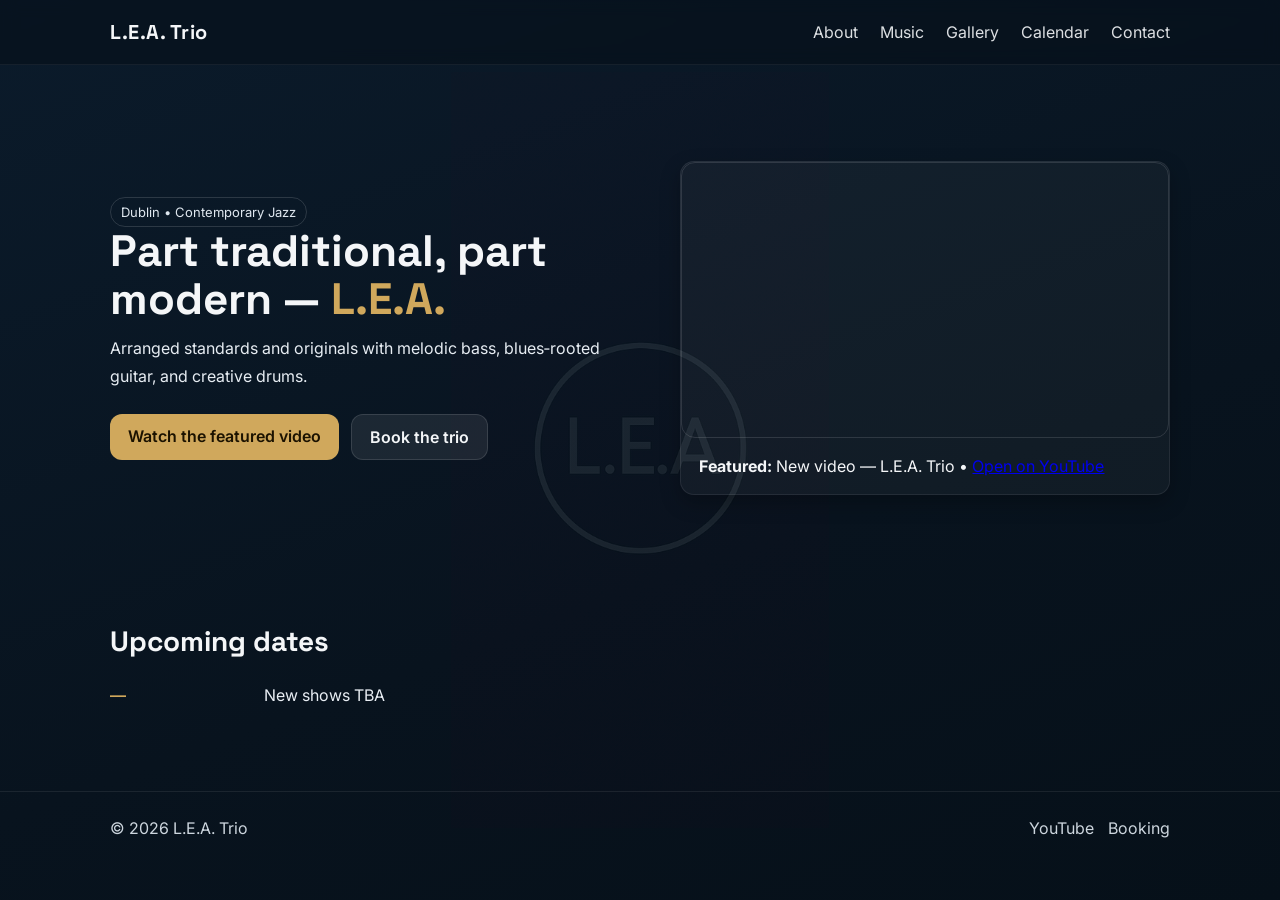
<file: index.html>
<!DOCTYPE html>
<html lang="en">
<head>
  <meta charset="UTF-8" />
  <meta name="viewport" content="width=device-width, initial-scale=1" />
  <title>L.E.A. Trio — Contemporary Jazz (Dublin)</title>
  <meta name="description" content="L.E.A. Trio — contemporary jazz from Dublin. Arranged standards and originals with melodic bass, blues‑rooted guitar, and creative drums." />
  <link rel="preconnect" href="https://fonts.gstatic.com" crossorigin>
  <link rel="stylesheet" href="styles.css" />
  <style>
    body::before {
      content: "";
      position: fixed;
      inset: 0;
      background: url('images/LEA_logo_circle.png') no-repeat center center;
      background-size: 42vmin;
      opacity: 0.08;
      z-index: 0;
    }
    body > * { position: relative; z-index: 1; }
  </style>
</head>
<body>
  <header class="header">
    <div class="container nav">
      <div class="brand"><a href="index.html">L.E.A. Trio</a></div>
      <nav class="menu">
        <a href="about.html">About</a>
        <a href="music.html">Music</a>
        <a href="gallery.html">Gallery</a>
        <a href="calendar.html">Calendar</a>
        <a href="contact.html">Contact</a>
      </nav>
    </div>
  </header>

  <main>
    <section class="hero">
      <div class="container hero-inner">
        <div>
          <span class="badge">Dublin • Contemporary Jazz</span>
          <h1>Part traditional, part modern — <strong>L.E.A.</strong></h1>
          <p>Arranged standards and originals with melodic bass, blues‑rooted guitar, and creative drums.</p>
          <div class="cta">
            <a class="button primary" href="#video">Watch the featured video</a>
            <a class="button secondary" href="contact.html">Book the trio</a>
          </div>
        </div>
        <div class="card">
          <div class="embed">
            <iframe id="video" src="https://www.youtube.com/embed/flmJ1_7CMQ0" title="L.E.A. Trio — Featured Video" frameborder="0" allow="accelerometer; autoplay; clipboard-write; encrypted-media; gyroscope; picture-in-picture; web-share" allowfullscreen></iframe>
          </div>
          <div class="card-body">
            <strong>Featured:</strong> New video — L.E.A. Trio • <a href="https://www.youtube.com/watch?v=flmJ1_7CMQ0" target="_blank" rel="noopener">Open on YouTube</a>
          </div>
        </div>
      </div>
    </section>

    <section class="section">
      <div class="container">
        <h2>Upcoming dates</h2>
        <ul class="gigs">
          <li>
            <div class="date">—</div>
            <div class="venue">New shows TBA</div>
            <div class="city"></div>
          </li>
        </ul>
      </div>
    </section>
  </main>

  <footer class="footer">
    <div class="container" style="display:flex;justify-content:space-between;align-items:center;gap:16px;flex-wrap:wrap;">
      <div>© <span id="year"></span> L.E.A. Trio</div>
      <div style="display:flex;gap:14px;">
        <a href="music.html">YouTube</a>
        <a href="contact.html">Booking</a>
      </div>
    </div>
  </footer>
  <script>document.getElementById('year').textContent = new Date().getFullYear();</script>
</body>
</html>
</file>
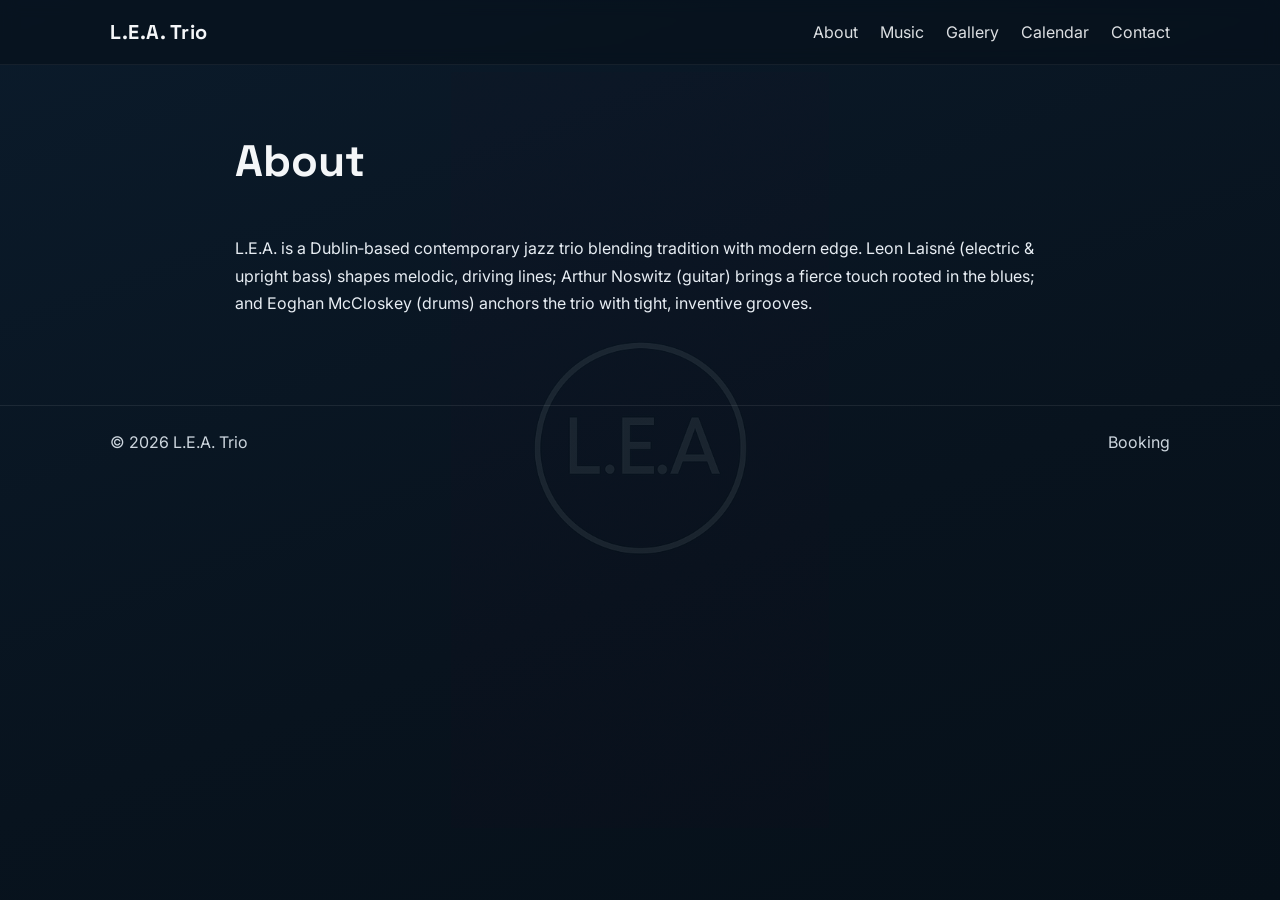
<file: about.html>
<!DOCTYPE html>
<html lang="en">
<head>
  <meta charset="UTF-8" />
  <meta name="viewport" content="width=device-width, initial-scale=1" />
  <title>About — L.E.A. Trio</title>
  <meta name="description" content="L.E.A. is a Dublin‑based contemporary jazz trio blending tradition with a modern edge." />
  <link rel="preconnect" href="https://fonts.gstatic.com" crossorigin>
  <link rel="stylesheet" href="styles.css" />
  <style>
    /* Background logo pulled from /images */
    body::before {
      content: "";
      position: fixed;
      inset: 0;
      background: url('images/LEA_logo_circle.png') no-repeat center center;
      background-size: 42vmin;
      opacity: 0.08;
      z-index: 0;
    }
    body > * { position: relative; z-index: 1; }
  </style>
</head>
<body>
  <header class="header">
    <div class="container nav">
      <div class="brand"><a href="index.html">L.E.A. Trio</a></div>
      <nav class="menu">
        <a href="about.html">About</a>
        <a href="music.html">Music</a>
        <a href="gallery.html">Gallery</a>
        <a href="calendar.html">Calendar</a>
        <a href="contact.html">Contact</a>
      </nav>
    </div>
  </header>

  <main>
    <section class="section">
      <div class="container" style="display:grid;gap:22px;max-width:850px;">
        <h1>About</h1>
        <p>L.E.A. is a Dublin‑based contemporary jazz trio blending tradition with modern edge. Leon Laisné (electric &amp; upright bass) shapes melodic, driving lines; Arthur Noswitz (guitar) brings a fierce touch rooted in the blues; and Eoghan McCloskey (drums) anchors the trio with tight, inventive grooves.</p>
      </div>
    </section>
  </main>

  <footer class="footer">
    <div class="container" style="display:flex;justify-content:space-between;align-items:center;gap:16px;flex-wrap:wrap;">
      <div>© <span id="year"></span> L.E.A. Trio</div>
      <div style="display:flex;gap:14px;"><a href="contact.html">Booking</a></div>
    </div>
  </footer>
  <script>document.getElementById('year').textContent = new Date().getFullYear();</script>
</body>
</html>
</file>
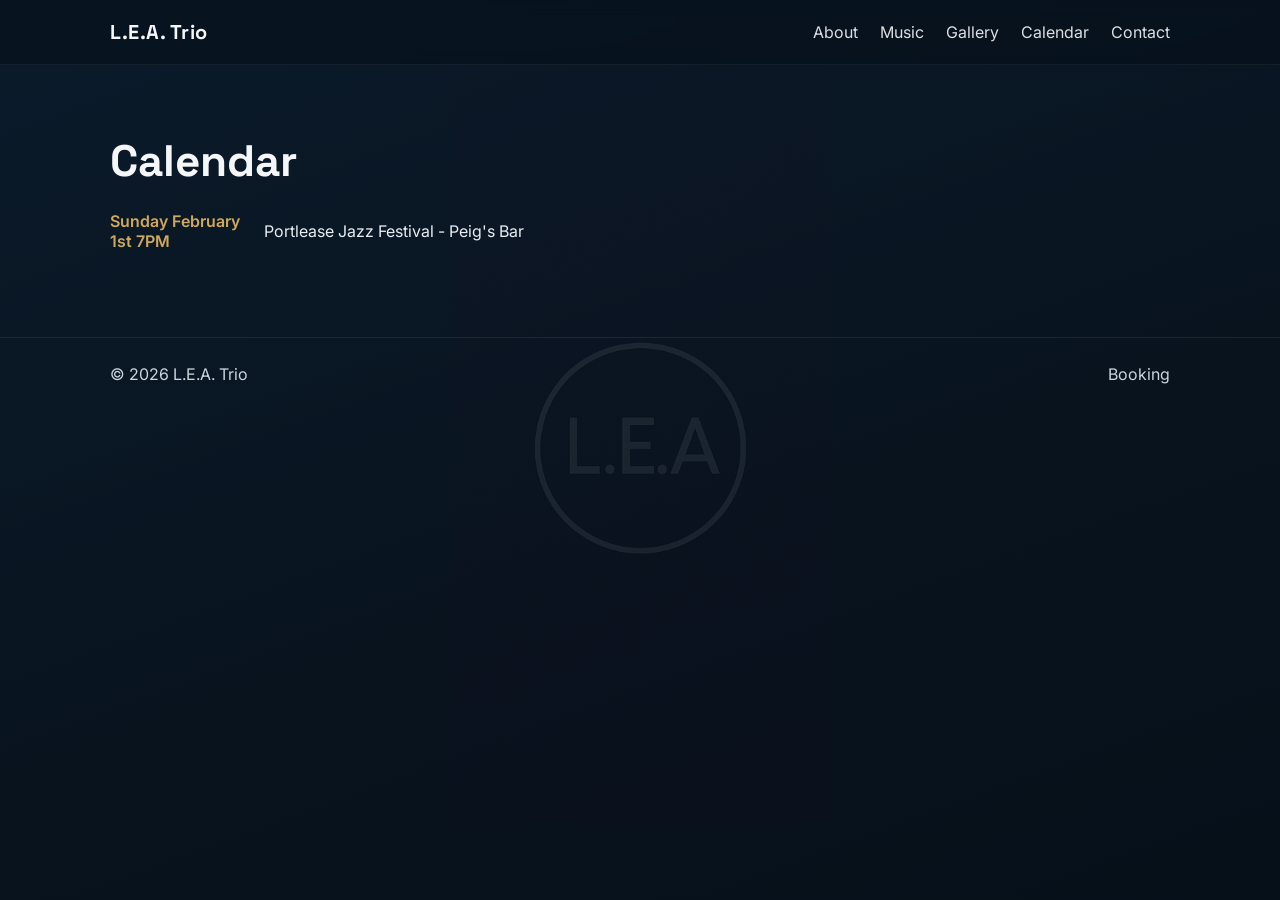
<file: calendar.html>
<!DOCTYPE html>
<html lang="en">
<head>
  <meta charset="UTF-8" />
  <meta name="viewport" content="width=device-width, initial-scale=1" />
  <title>Calendar — L.E.A. Trio</title>
  <meta name="description" content="Upcoming gigs for L.E.A. Trio." />
  <link rel="preconnect" href="https://fonts.gstatic.com" crossorigin>
  <link rel="stylesheet" href="styles.css" />
  <style>
    /* Background logo pulled from /images */
    body::before {
      content: "";
      position: fixed;
      inset: 0;
      background: url('images/LEA_logo_circle.png') no-repeat center center;
      background-size: 42vmin;
      opacity: 0.08;
      z-index: 0;
    }
    body > * { position: relative; z-index: 1; }
  </style>
</head>
<body>
  <header class="header">
    <div class="container nav">
      <div class="brand"><a href="index.html">L.E.A. Trio</a></div>
      <nav class="menu">
        <a href="about.html">About</a>
        <a href="music.html">Music</a>
        <a href="gallery.html">Gallery</a>
        <a href="calendar.html">Calendar</a>
        <a href="contact.html">Contact</a>
      </nav>
    </div>
  </header>

  <main>
    <section class="section">
      <div class="container">
        <h1>Calendar</h1>
        <ul class="gigs">
          <li>
            <div class="date">Sunday February 1st 7PM</div>
            <div class="venue">Portlease Jazz Festival - Peig's Bar</div>
            <div class="city"></div>
          </li>
        </ul>
      </div>
    </section>
  </main>

  <footer class="footer">
    <div class="container" style="display:flex;justify-content:space-between;align-items:center;gap:16px;flex-wrap:wrap;">
      <div>© <span id="year"></span> L.E.A. Trio</div>
      <div style="display:flex;gap:14px;"><a href="contact.html">Booking</a></div>
    </div>
  </footer>
  <script>document.getElementById('year').textContent = new Date().getFullYear();</script>
</body>
</html>
</file>
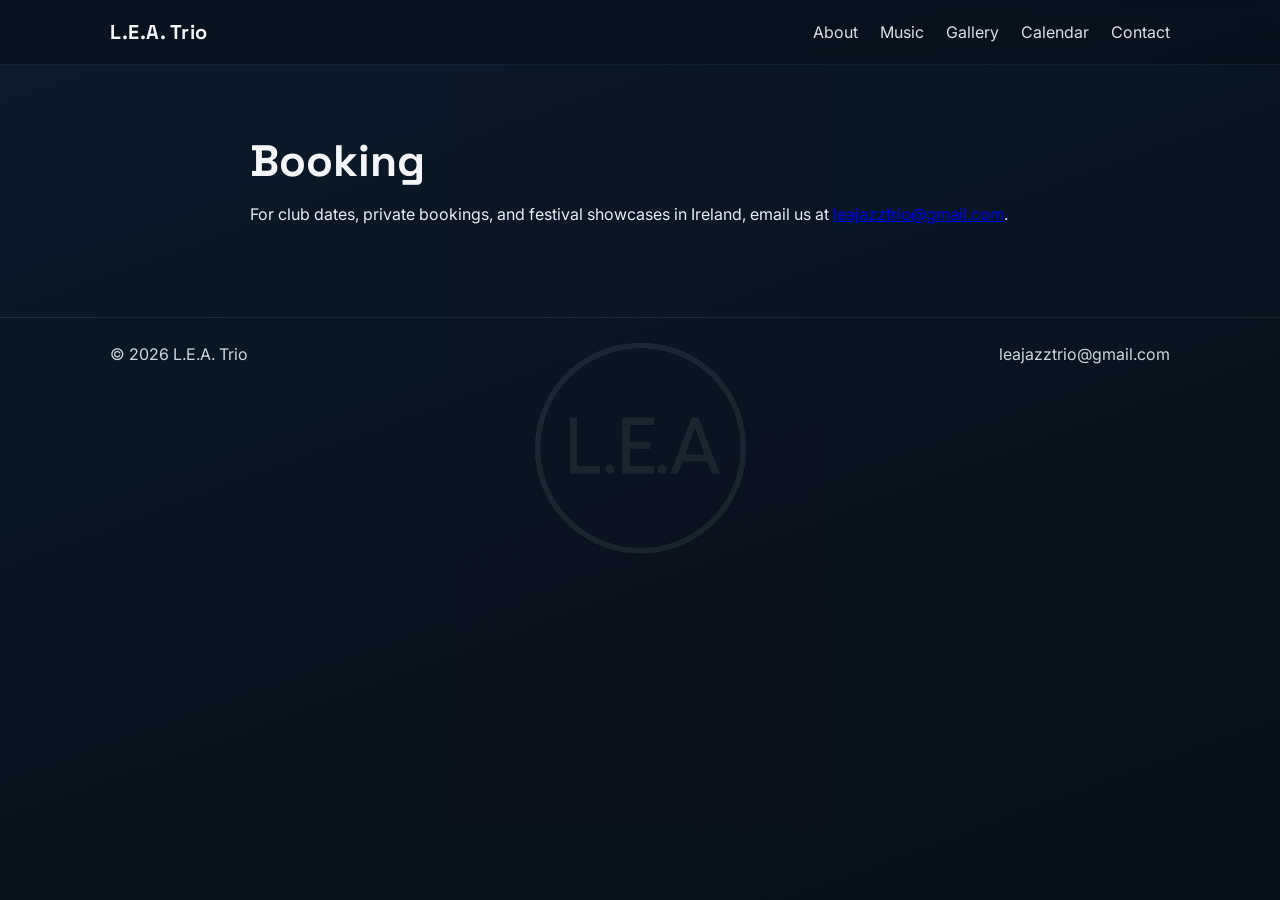
<file: contact.html>
<!DOCTYPE html>
<html lang="en">
<head>
  <meta charset="UTF-8" />
  <meta name="viewport" content="width=device-width, initial-scale=1" />
  <title>Contact — L.E.A. Trio</title>
  <meta name="description" content="Book L.E.A. Trio for club dates and private events in Ireland." />
  <link rel="preconnect" href="https://fonts.gstatic.com" crossorigin>
  <link rel="stylesheet" href="styles.css" />
  <style>
    /* Background logo pulled from /images */
    body::before {
      content: "";
      position: fixed;
      inset: 0;
      background: url('images/LEA_logo_circle.png') no-repeat center center;
      background-size: 42vmin;
      opacity: 0.08;
      z-index: 0;
    }
    body > * { position: relative; z-index: 1; }
  </style>
</head>
<body>
  <header class="header">
    <div class="container nav">
      <div class="brand"><a href="index.html">L.E.A. Trio</a></div>
      <nav class="menu">
        <a href="about.html">About</a>
        <a href="music.html">Music</a>
        <a href="gallery.html">Gallery</a>
        <a href="calendar.html">Calendar</a>
        <a href="contact.html">Contact</a>
      </nav>
    </div>
  </header>

  <main>
    <section class="section">
      <div class="container" style="max-width:820px;">
        <h1>Booking</h1>
        <p>For club dates, private bookings, and festival showcases in Ireland, email us at <a href="mailto:leajazztrio@gmail.com">leajazztrio@gmail.com</a>.</p>
      </div>
    </section>
  </main>

  <footer class="footer">
    <div class="container" style="display:flex;justify-content:space-between;align-items:center;gap:16px;flex-wrap:wrap;">
      <div>© <span id="year"></span> L.E.A. Trio</div>
      <div style="display:flex;gap:14px;"><a href="mailto:leajazztrio@gmail.com">leajazztrio@gmail.com</a></div>
    </div>
  </footer>
  <script>document.getElementById('year').textContent = new Date().getFullYear();</script>
</body>
</html>
</file>
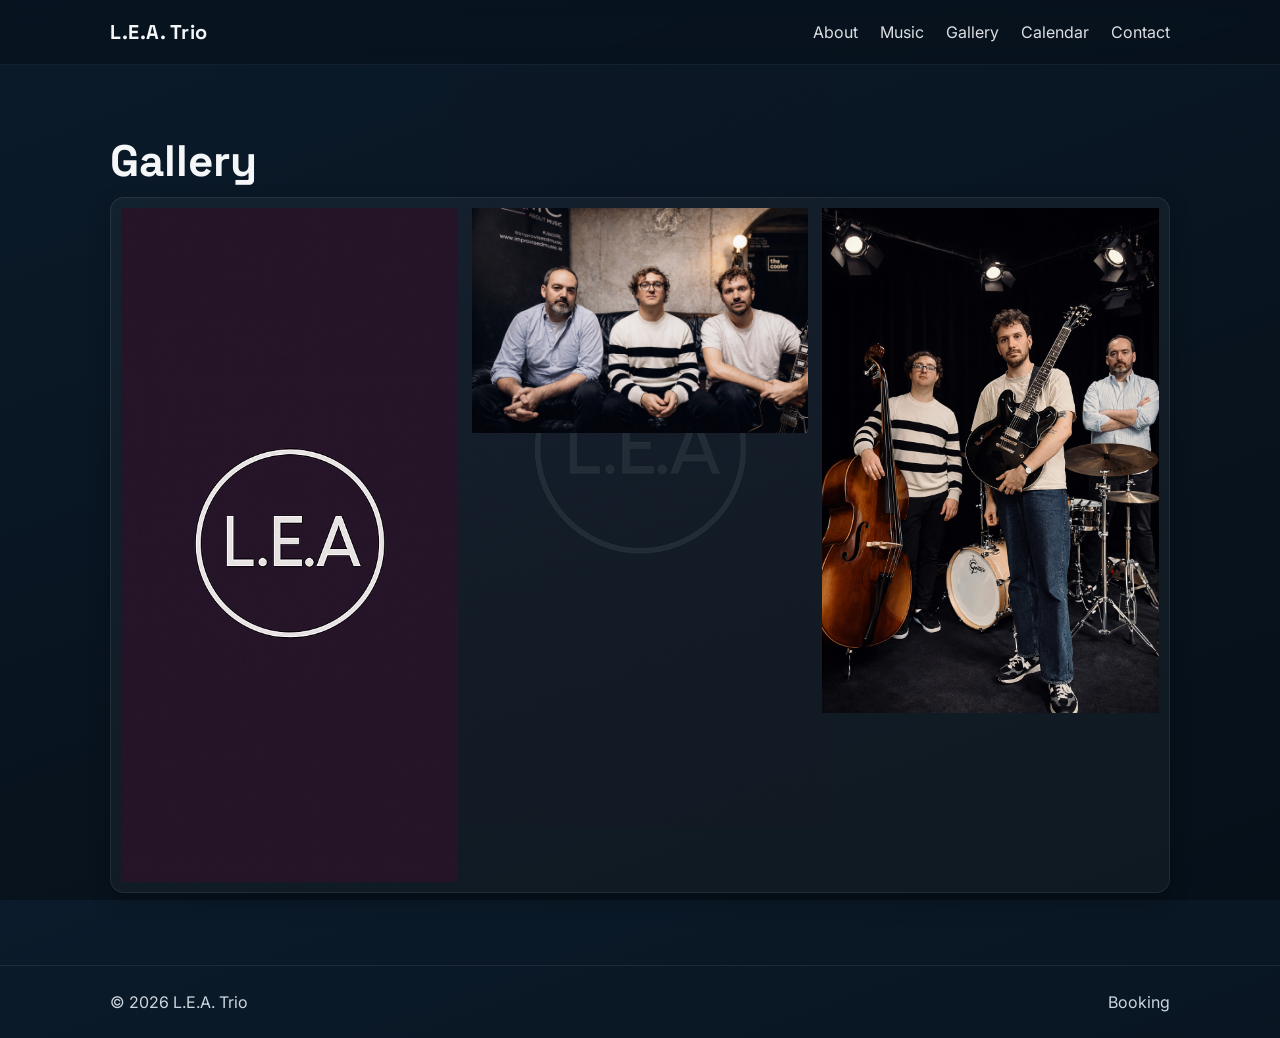
<file: gallery.html>
<!DOCTYPE html>
<html lang="en">
<head>
  <meta charset="UTF-8" />
  <meta name="viewport" content="width=device-width, initial-scale=1" />
  <title>Gallery — L.E.A. Trio</title>
  <meta name="description" content="Photos from L.E.A. Trio." />
  <link rel="preconnect" href="https://fonts.gstatic.com" crossorigin>
  <link rel="stylesheet" href="styles.css" />
  <style>
    /* Background logo pulled from /images */
    body::before {
      content: "";
      position: fixed;
      inset: 0;
      background: url('images/LEA_logo_circle.png') no-repeat center center;
      background-size: 42vmin;
      opacity: 0.08;
      z-index: 0;
    }
    body > * { position: relative; z-index: 1; }
  </style>
</head>
<body>
  <header class="header">
    <div class="container nav">
      <div class="brand"><a href="index.html">L.E.A. Trio</a></div>
      <nav class="menu">
        <a href="about.html">About</a>
        <a href="music.html">Music</a>
        <a href="gallery.html">Gallery</a>
        <a href="calendar.html">Calendar</a>
        <a href="contact.html">Contact</a>
      </nav>
    </div>
  </header>

  <main>
    <section class="section">
      <div class="container">
        <h1>Gallery</h1>
        <div class="card" style="padding:10px;">
          <div style="display:grid;gap:14px;grid-template-columns:repeat(auto-fill,minmax(260px,1fr));">
            <!-- Use images/ paths -->
            <img src="images/LEA_logo_circle.png" alt="L.E.A. logo"/>
            <img src="images/SittingBlack.png" alt="L.E.A. Trio — seated"/>
            <img src="images/colorInstr.png" alt="L.E.A. Trio — color instruments"/>
          </div>
        </div>
      </div>
    </section>
  </main>

  <footer class="footer">
    <div class="container" style="display:flex;justify-content:space-between;align-items:center;gap:16px;flex-wrap:wrap;">
      <div>© <span id="year"></span> L.E.A. Trio</div>
      <div style="display:flex;gap:14px;"><a href="contact.html">Booking</a></div>
    </div>
  </footer>
  <script>document.getElementById('year').textContent = new Date().getFullYear();</script>
</body>
</html>
</file>
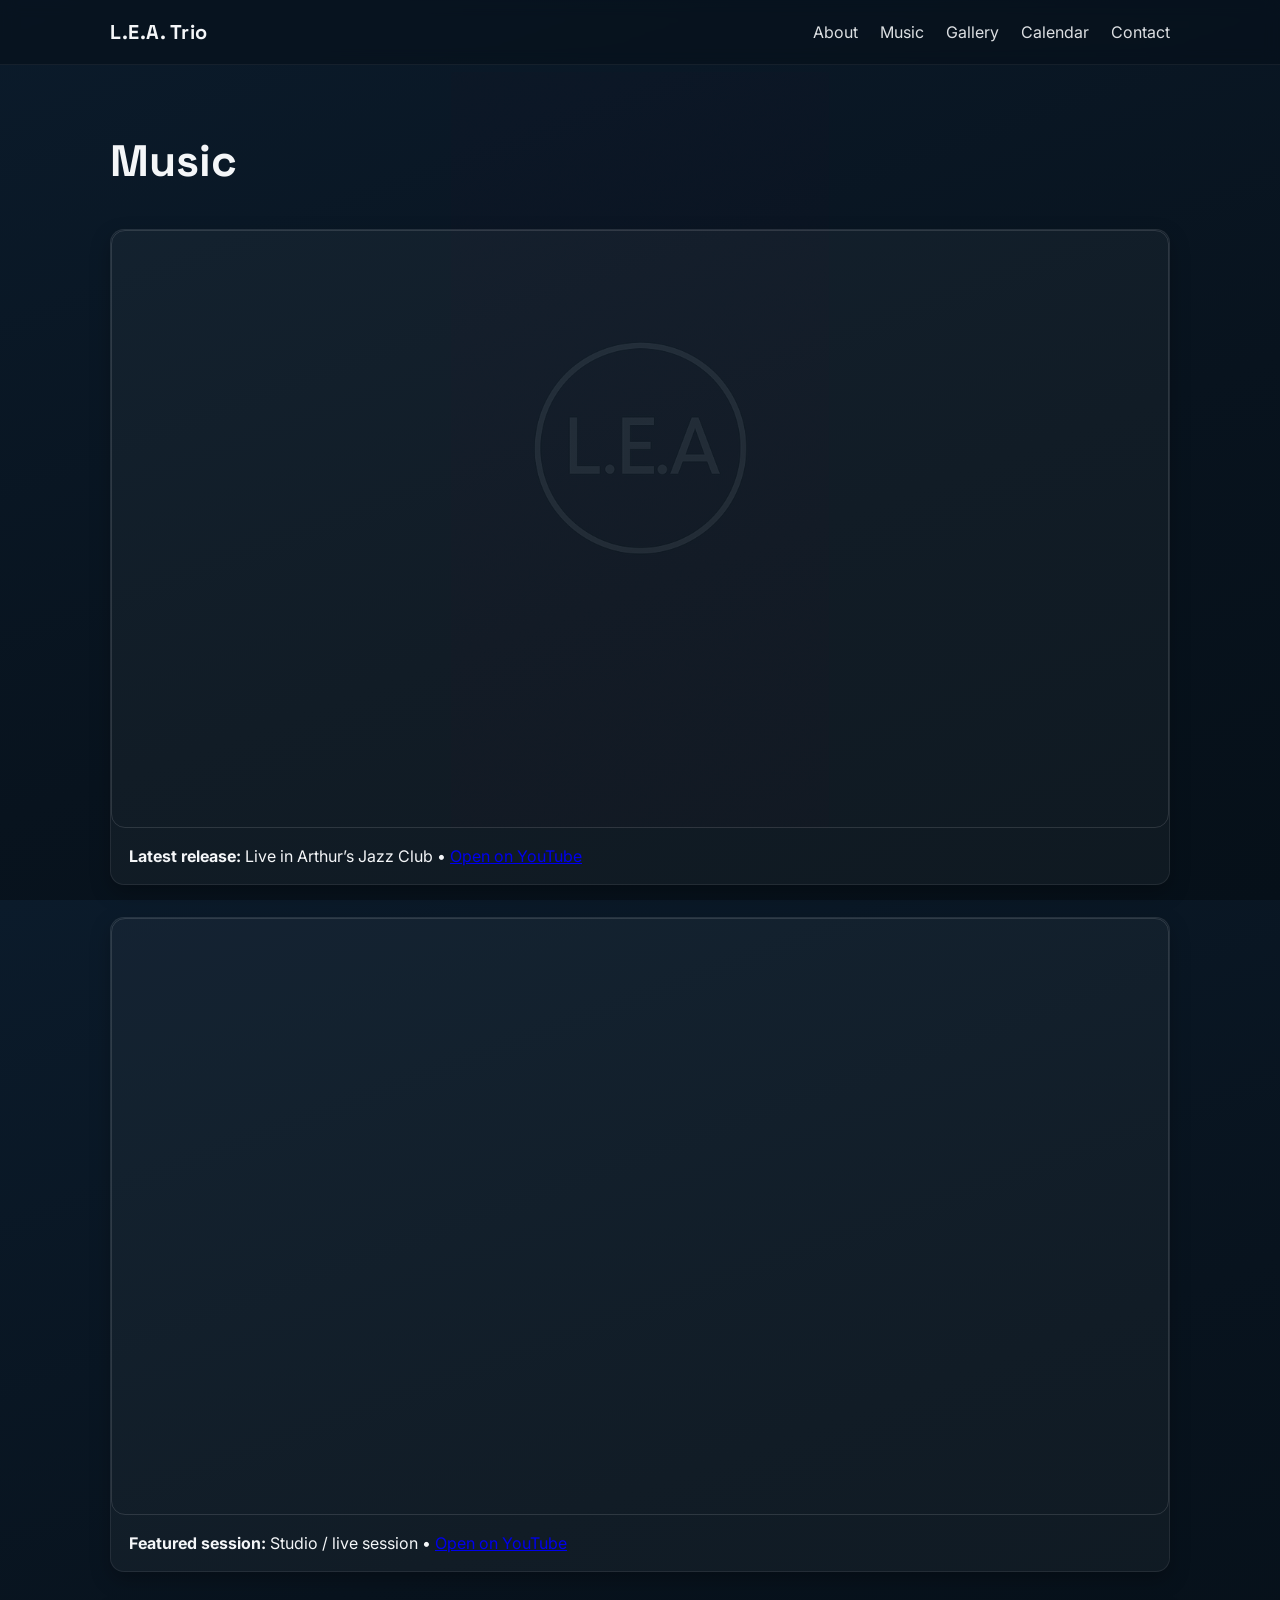
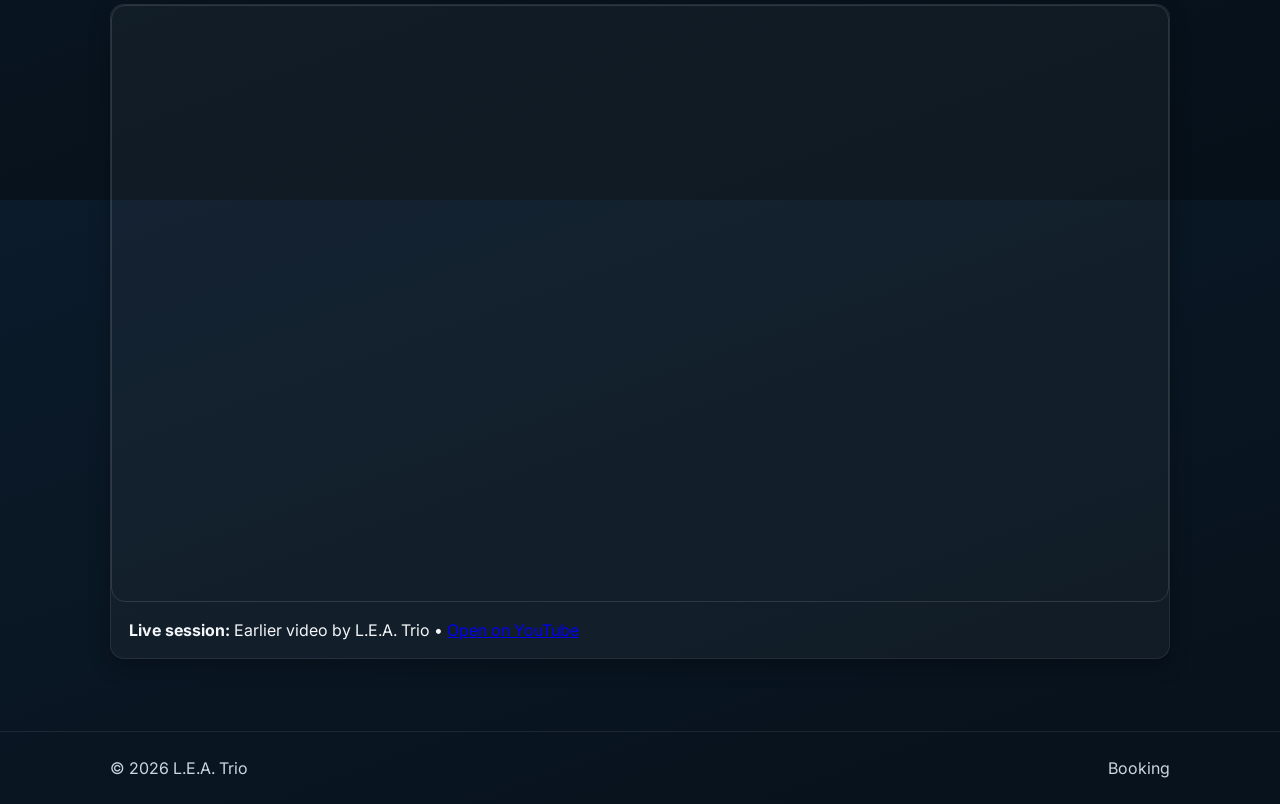
<file: music.html>
<!DOCTYPE html>
<html lang="en">
<head>
  <meta charset="UTF-8" />
  <meta name="viewport" content="width=device-width, initial-scale=1" />
  <title>Music — L.E.A. Trio</title>
  <meta name="description" content="Watch L.E.A. Trio videos and sessions." />
  <link rel="stylesheet" href="styles.css" />
  <style>
    body::before {
      content: "";
      position: fixed;
      inset: 0;
      background: url('images/LEA_logo_circle.png') no-repeat center center;
      background-size: 42vmin;
      opacity: 0.08;
      z-index: 0;
    }
    body > * { position: relative; z-index: 1; }
  </style>
</head>
<body>
  <header class="header">
    <div class="container nav">
      <div class="brand"><a href="index.html">L.E.A. Trio</a></div>
      <nav class="menu">
        <a href="about.html">About</a>
        <a href="music.html">Music</a>
        <a href="gallery.html">Gallery</a>
        <a href="calendar.html">Calendar</a>
        <a href="contact.html">Contact</a>
      </nav>
    </div>
  </header>

  <main>
    <section class="section">
      <div class="container" style="display:grid; gap:32px;">
        <h1>Music</h1>

        <!-- Latest video -->
        <div class="card">
          <div class="embed">
            <iframe
              src="https://www.youtube.com/embed/flmJ1_7CMQ0"
              title="L.E.A. Trio — Live in Arthur's Jazz Club"
              frameborder="0"
              allow="accelerometer; autoplay; clipboard-write; encrypted-media; gyroscope; picture-in-picture; web-share"
              allowfullscreen>
            </iframe>
          </div>
          <div class="card-body">
            <strong>Latest release:</strong> Live in Arthur’s Jazz Club •
            <a href="https://www.youtube.com/watch?v=flmJ1_7CMQ0" target="_blank" rel="noopener">
              Open on YouTube
            </a>
          </div>
        </div>

        <!-- Second video -->
        <div class="card">
          <div class="embed">
            <iframe
              src="https://www.youtube.com/embed/kkVAJBPhgbA"
              title="L.E.A. Trio — Featured Session"
              frameborder="0"
              allow="accelerometer; autoplay; clipboard-write; encrypted-media; gyroscope; picture-in-picture; web-share"
              allowfullscreen>
            </iframe>
          </div>
          <div class="card-body">
            <strong>Featured session:</strong> Studio / live session •
            <a href="https://www.youtube.com/watch?v=kkVAJBPhgbA" target="_blank" rel="noopener">
              Open on YouTube
            </a>
          </div>
        </div>

        <!-- Third video -->
        <div class="card">
          <div class="embed">
            <iframe
              src="https://www.youtube.com/embed/PfvEWTZsN_M"
              title="L.E.A. Trio — Live Session"
              frameborder="0"
              allow="accelerometer; autoplay; clipboard-write; encrypted-media; gyroscope; picture-in-picture; web-share"
              allowfullscreen>
            </iframe>
          </div>
          <div class="card-body">
            <strong>Live session:</strong> Earlier video by L.E.A. Trio •
            <a href="https://www.youtube.com/watch?v=PfvEWTZsN_M" target="_blank" rel="noopener">
              Open on YouTube
            </a>
          </div>
        </div>

      </div>
    </section>
  </main>

  <footer class="footer">
    <div class="container" style="display:flex;justify-content:space-between;align-items:center;gap:16px;flex-wrap:wrap;">
      <div>© <span id="year"></span> L.E.A. Trio</div>
      <div><a href="contact.html">Booking</a></div>
    </div>
  </footer>

  <script>
    document.getElementById('year').textContent = new Date().getFullYear();
  </script>
</body>
</html>
</file>
<file: styles.css>
@import url('https://fonts.googleapis.com/css2?family=Inter:wght@300;400;500;600&family=Space+Grotesk:wght@400;600;700&display=swap');
:root {
  --bg: #0B1B2B;
  --bg-alt: #0E3B2E;
  --fg: #F4F6F8;
  --ink: #0F1216;
  --accent: #D0A85C;
  --muted: #9AA4AD;
  --maxw: 1100px;
  --radius: 14px;
  --shadow: 0 8px 20px rgba(0,0,0,.25);
}
* { box-sizing: border-box; }
html, body { height: 100%; }
body {
  margin: 0;
  font-family: Inter, system-ui, -apple-system, Segoe UI, Roboto, Helvetica, Arial, "Apple Color Emoji", "Segoe UI Emoji";
  color: var(--fg);
  background: linear-gradient(160deg, var(--bg) 0%, #08131E 60%, #061019 100%);
}
img { max-width: 100%; display: block; }
.container { width: 100%; max-width: var(--maxw); margin: 0 auto; padding: 0 20px; }
.section { padding: 72px 0; }
h1, h2, h3 { font-family: "Space Grotesk", Inter, sans-serif; margin: 0 0 12px; }
h1 { font-size: 44px; line-height: 1.1; }
h2 { font-size: 28px; }
p { line-height: 1.7; color: #e7edf3; }
.header { position: sticky; top: 0; z-index: 40; backdrop-filter: blur(8px); background: rgba(6,16,25,0.6); border-bottom: 1px solid rgba(255,255,255,.06); }
.nav { display: flex; align-items: center; justify-content: space-between; height: 64px; }
.brand { font-family: "Space Grotesk", Inter, sans-serif; font-weight: 700; letter-spacing: .5px; }
.brand a { color: var(--fg); text-decoration: none; font-size: 20px; }
.menu { display: flex; gap: 22px; }
.menu a { color: var(--fg); text-decoration: none; opacity: .9; }
.menu a:hover { opacity: 1; color: var(--accent); }
.hero { padding: 96px 0 56px; }
.hero-inner { display: grid; grid-template-columns: 1.1fr 1fr; gap: 32px; align-items: center; }
.badge { display: inline-flex; align-items: center; gap: 8px; padding: 6px 10px; border-radius: 999px; border: 1px solid rgba(255,255,255,.14); color: #dfe7ef; font-size: 13px; }
.hero h1 strong { color: var(--accent); font-weight: 700; }
.hero p { margin: 12px 0 24px; }
.cta { display: flex; gap: 12px; flex-wrap: wrap; }
.button { appearance: none; border: 0; border-radius: 12px; padding: 12px 18px; font-weight: 600; cursor: pointer; text-decoration: none; }
.button.primary { background: var(--accent); color: #1b1200; }
.button.secondary { background: rgba(255,255,255,.08); color: var(--fg); border: 1px solid rgba(255,255,255,.12); }
.card { background: rgba(255,255,255,.04); border: 1px solid rgba(255,255,255,.08); border-radius: var(--radius); box-shadow: var(--shadow); overflow: hidden; }
.card-body { padding: 18px; }
.embed { position: relative; width: 100%; padding-top: 56.25%; border-radius: var(--radius); overflow: hidden; border: 1px solid rgba(255,255,255,.12); }
.embed iframe { position: absolute; inset: 0; width: 100%; height: 100%; }
.gigs { list-style: none; padding: 0; margin: 0; }
.gigs li { display: grid; grid-template-columns: 140px 1fr auto; gap: 14px; align-items: center; padding: 14px 0; border-bottom: 1px dashed rgba(255,255,255,.12); }
.gigs li:last-child { border-bottom: 0; }
.gigs .date { font-weight: 600; color: var(--accent); }
.gigs .venue { color: #e9eef4; }
.gigs .city { color: var(--muted); font-size: 14px; }
.footer { border-top: 1px solid rgba(255,255,255,.08); padding: 26px 0; color: #cdd6de; }
.footer a { color: #cdd6de; text-decoration: none; }
.footer a:hover { color: var(--accent); }
@media (max-width: 900px) {
  .hero-inner { grid-template-columns: 1fr; }
  .gigs li { grid-template-columns: 120px 1fr; }
}
</file>
